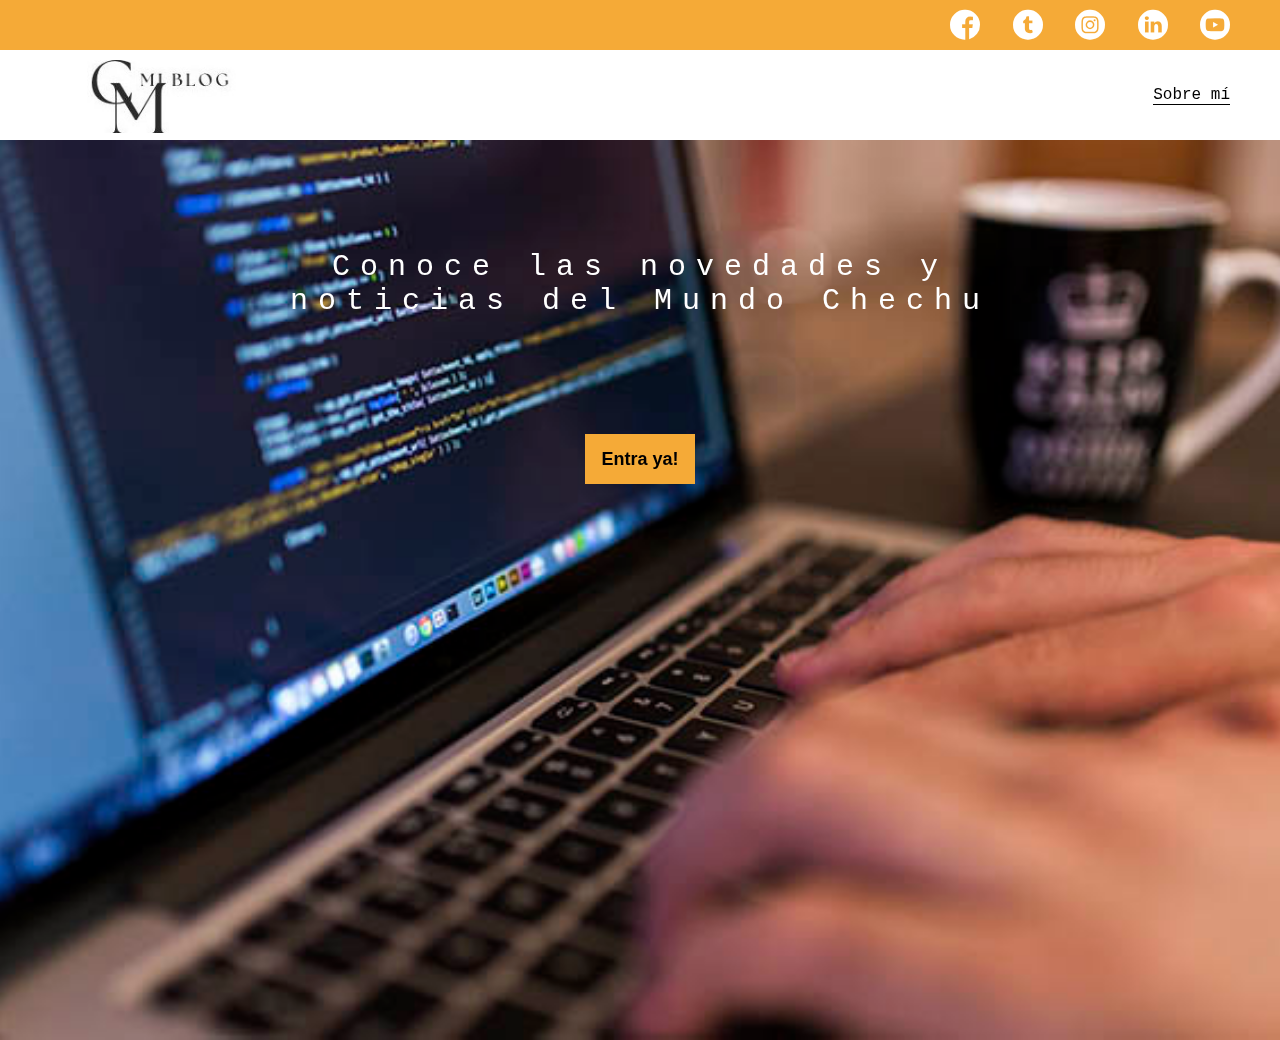
<file: index.html>
<!DOCTYPE html>
<html lang="en">
<head>
    <meta charset="UTF-8">
    <meta http-equiv="X-UA-Compatible" content="IE=edge">
    <meta name="viewport" content="width=device-width, initial-scale=1.0">
    <title>Mi Blog</title>
    <link rel="stylesheet" href="css/main.css">
    <link rel="stylesheet" href="css/font/flaticon.css">
    <link rel="stylesheet" href="css/media-queries.css">
</head>
<body class="home-body">
    <header>
        <section class="header-icons-container">
            <div class="icons">
                <a href=""><span class="flaticon-001-facebook"></span></a>
                <a href=""><span class="flaticon-002-twitter"></span></a>
                <a href=""><span class="flaticon-011-instagram"></span></a>
                <a href=""><span class="flaticon-010-linkedin"></span></a>
                <a href=""><span class="flaticon-008-youtube"></span></a>
            </div>
        </section>
        <nav>
            <section class="nav-logo-container">
                <a href=""><img src="assets/img/Typography Initial Letter Brand Logo.jpg" alt="Logo de mi blog"></a>
            </section>
            <section class="profile-link">
                <a href="">Sobre mí</a>
            </section>
        </nav>
        </section>
    </header>
    <main class="home-main">
        <section>
            <p class="home-main-text">Conoce las novedades y noticias del Mundo Chechu</p>
            <button class="home-main-button">
                <a href="blogs.html">Entra ya!</a>
            </button>
        </section>
    </main>
</body>

</html>
</file>
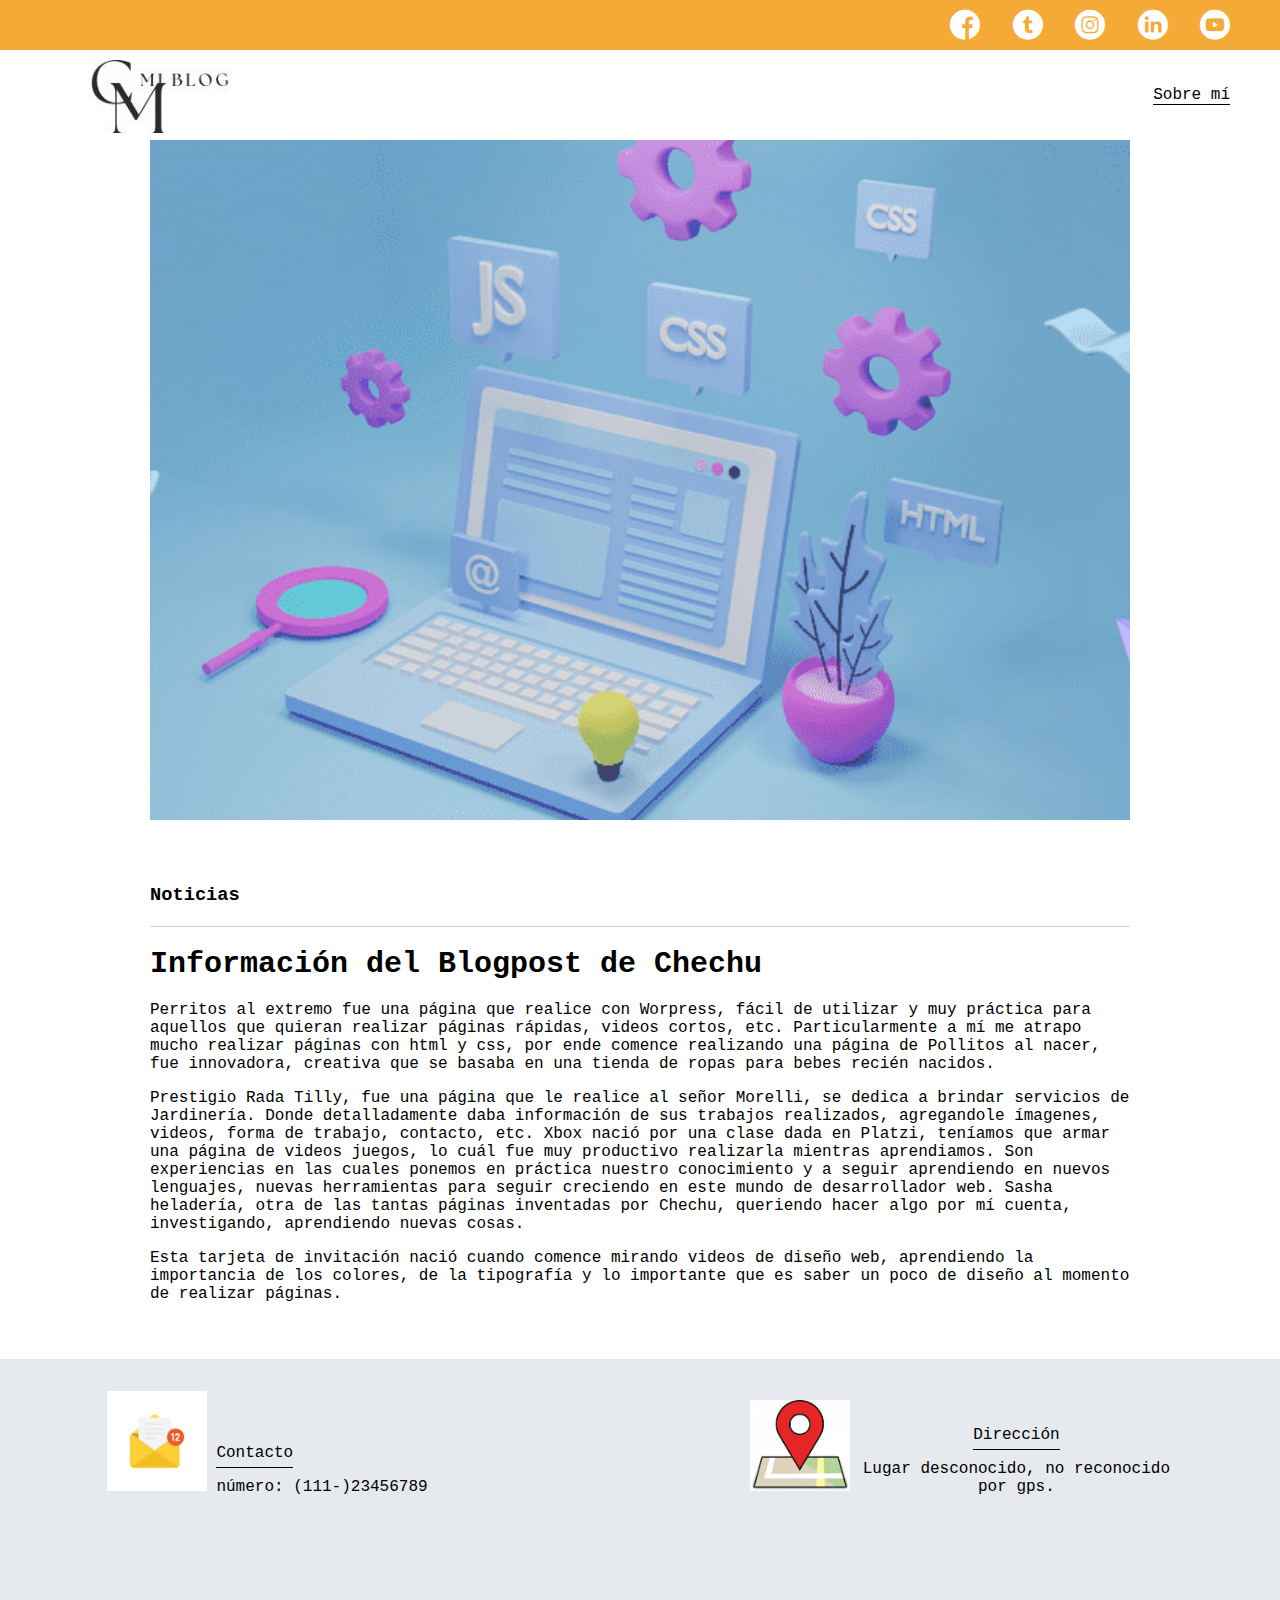
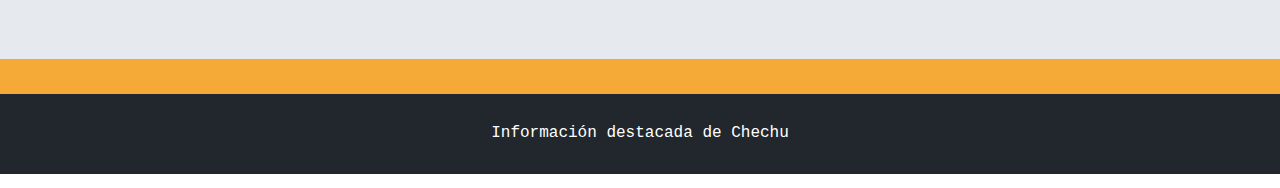
<file: blog.html>
<!DOCTYPE html>
<html lang="en">
<head>
    <meta charset="UTF-8">
    <meta http-equiv="X-UA-Compatible" content="IE=edge">
    <meta name="viewport" content="width=device-width, initial-scale=1.0">
    <title>Blog</title>
    <link rel="stylesheet" href="css/main.css">
    <link rel="stylesheet" href="css/font/flaticon.css">
    <link rel="stylesheet" href="css/media-queries.css">
</head>
<body>
    <header>
        <section class="header-icons-container">
            <div class="icons">
                <a href=""><span class="flaticon-001-facebook"></span></a>
                <a href=""><span class="flaticon-002-twitter"></span></a>
                <a href=""><span class="flaticon-011-instagram"></span></a>
                <a href=""><span class="flaticon-010-linkedin"></span></a>
                <a href=""><span class="flaticon-008-youtube"></span></a>
            </div>
        </section>
        <nav>
            <section class="nav-logo-container">
                <a href=""><img src="assets/img/Typography Initial Letter Brand Logo.jpg" alt="Logo de mi blog"></a>
            </section>
            <section class="profile-link">
                <a href="perfil.html">Sobre mí</a>
            </section>
        </nav>
        </section>
    </header>
    <main>
        <section class="grid-container blogpost-img-container">
            <img src="assets/img/desarrollo-web.png" alt="">
        </section>
        <section class="blogpost-main-container">
            <div class="grid-container">
                <h3>Noticias</h3>
                <article>
                    <h1>Información del Blogpost de Chechu</h1>
                    <p>Perritos al extremo fue una página que realice con Worpress, fácil de utilizar y muy práctica para aquellos que quieran realizar páginas rápidas, videos cortos, etc. Particularmente a mí me atrapo mucho realizar páginas con html y css, por ende comence realizando una página de Pollitos al nacer, fue innovadora, creativa que se basaba en una tienda de ropas para bebes recién nacidos.</p>
                    <p>Prestigio Rada Tilly, fue una página que le realice al señor Morelli, se dedica a brindar servicios de Jardinería. Donde detalladamente daba información de sus trabajos realizados, agregandole ímagenes, videos, forma de trabajo, contacto, etc.
                    Xbox nació por una clase dada en Platzi, teníamos que armar una página de videos juegos, lo cuál fue muy productivo realizarla mientras aprendiamos. Son experiencias en las cuales ponemos en práctica nuestro conocimiento y a seguir aprendiendo en nuevos lenguajes, nuevas herramientas para seguir creciendo en este mundo de desarrollador web.
                    Sasha heladería, otra de las tantas páginas inventadas por Chechu, queriendo hacer algo por mí cuenta, investigando, aprendiendo nuevas cosas. </p>
                    <p>Esta tarjeta de invitación nació cuando comence mirando videos de diseño web, aprendiendo la importancia de los colores, de la tipografía y lo importante que es saber un poco de diseño al momento de realizar páginas.</p>
                </article>
            </div>
        </section>
        <section class="contact-main-container">
            <div>
                <img src="assets/img/msjdetexto.jpg" alt="">
                <div class="contact-left">
                    <a href="">Contacto</a>
                    <p>número: (111-)23456789</p>
                </div>
            </div>
            <div>
                <img src="assets/img/descarga.jpg" alt="">
                <div class="contact-rigth">
                    <a href="">Dirección</a>
                    <p>Lugar desconocido, no reconocido por gps.</p>
                </div>
            </div>
        </section>
    </main>
   
    <footer>
        <p>Información destacada de Chechu</p>
    </footer>
</body>
</html>
</file>
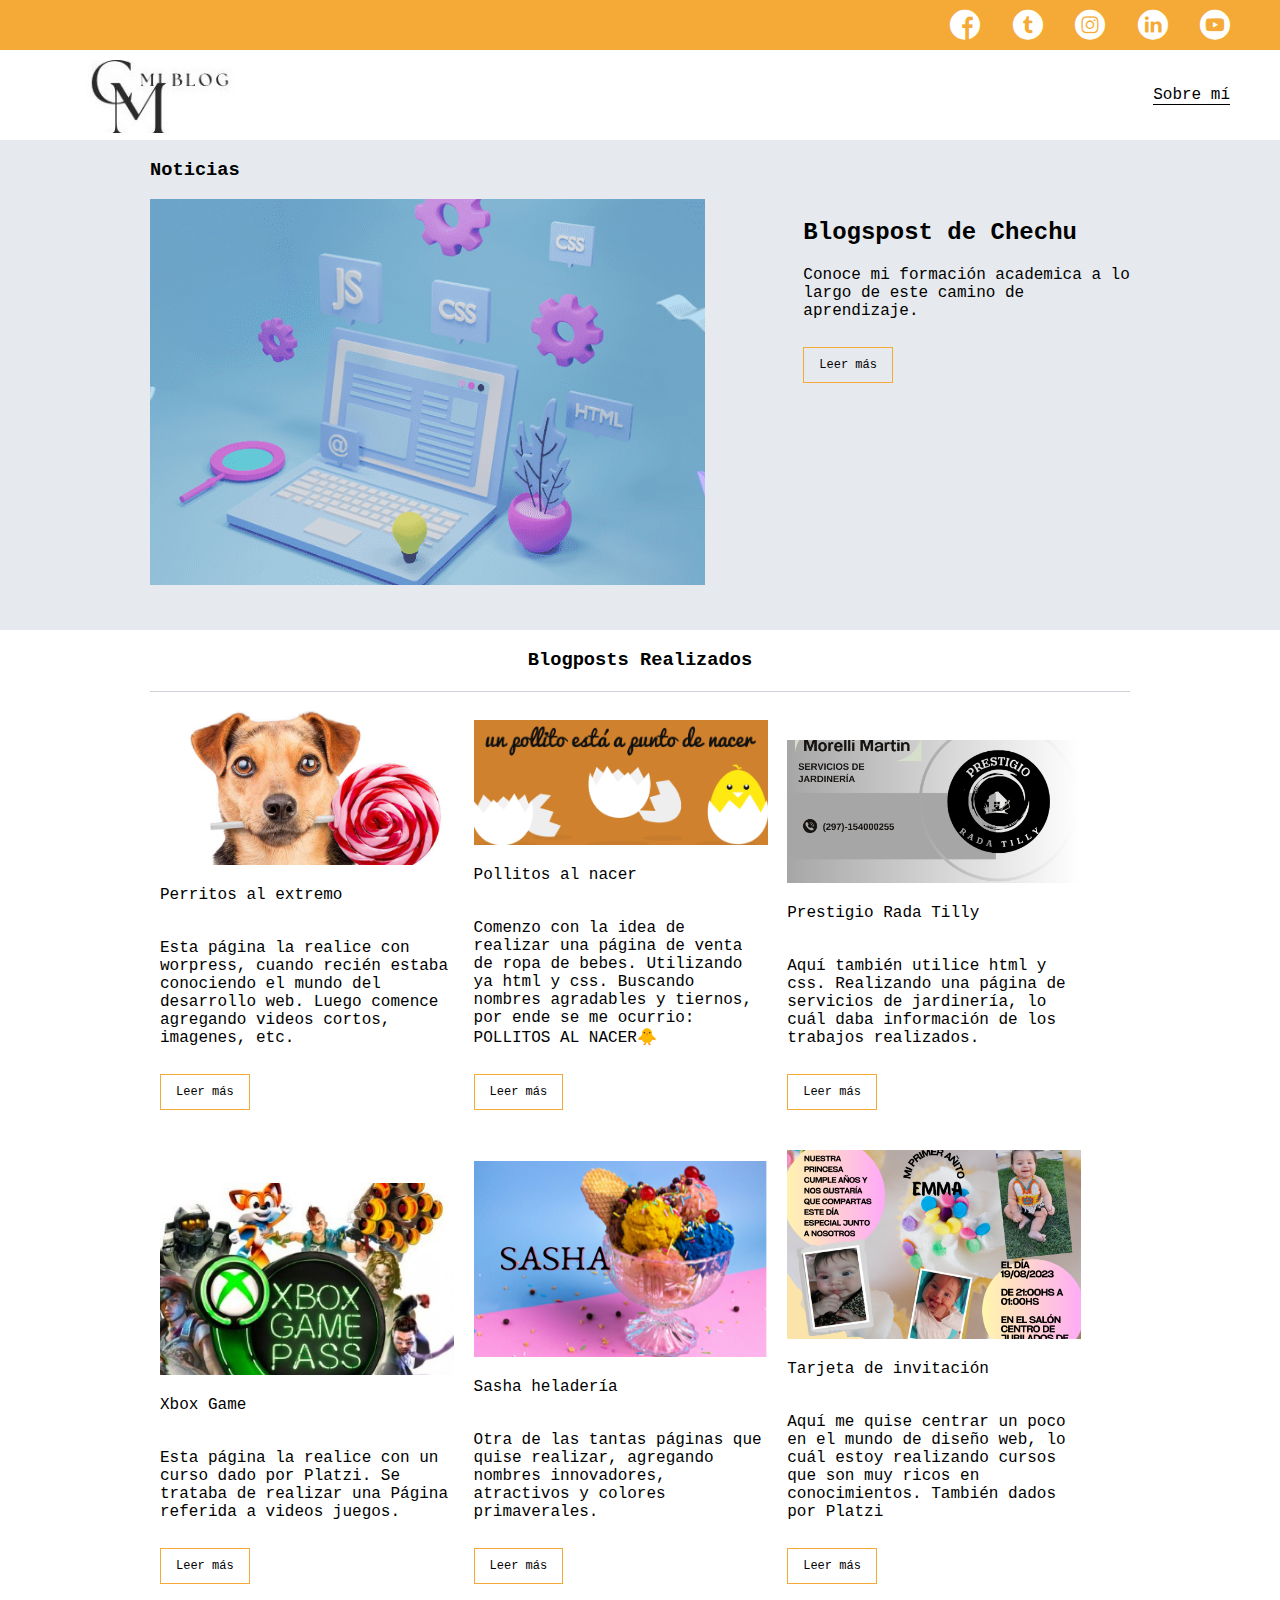
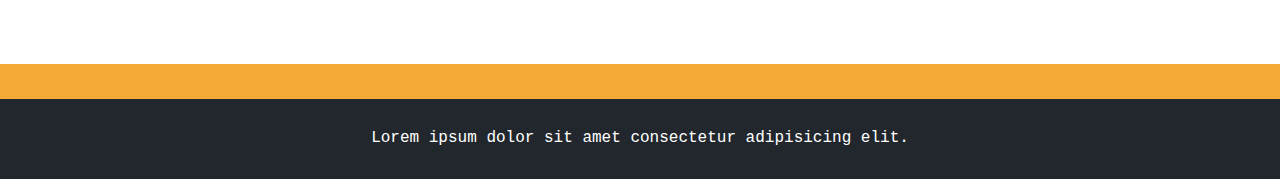
<file: blogs.html>
<!DOCTYPE html>
<html lang="en">
<head>
    <meta charset="UTF-8">
    <meta http-equiv="X-UA-Compatible" content="IE=edge">
    <meta name="viewport" content="width=device-width, initial-scale=1.0">
    <title>Mi Blogs</title>
    <link rel="stylesheet" href="css/main.css">
    <link rel="stylesheet" href="css/font/flaticon.css">
    <link rel="stylesheet" href="css/media-queries.css">
</head>
<body>
    <header>
        <section class="header-icons-container">
            <div class="icons">
                <a href=""><span class="flaticon-001-facebook"></span></a>
                <a href=""><span class="flaticon-002-twitter"></span></a>
                <a href=""><span class="flaticon-011-instagram"></span></a>
                <a href=""><span class="flaticon-010-linkedin"></span></a>
                <a href=""><span class="flaticon-008-youtube"></span></a>
            </div>
        </section>
        <nav>
            <section class="nav-logo-container">
                <a href=""><img src="assets/img/Typography Initial Letter Brand Logo.jpg" alt="Logo de mi blog"></a>
            </section>
            <section class="profile-link">
                <a href="">Sobre mí</a>
            </section>
        </nav>
        </section>
    </header>
    <main class="blogs-main">
        <section class="blogs-news-container">
            <div class="grid-container blogs-main-new">
                <h3>Noticias</h3>
        
            <div class="blogs-news-img-container">
                <img src="assets/img/desarrollo-web.png" alt="">
            </div>
            <div class="blogs-news-info-container">
                    <h2>Blogspost de Chechu</h2>
                    <p>Conoce mi formación academica a lo largo
                        de este camino de aprendizaje.
                    </p>
                    <a href="blog.html" class="blogs-button">Leer más</a>
            </div>
            </div> 
        </section>
        <section class="blogs-posts-container">
        <div class="grid-container">
            <h3>Blogposts Realizados</h3>
            <article class="post-container">
                <img src="assets/img/Azúcar-en-perros.jpg" alt="">
                <p>Perritos al extremo</p>
                <p>Esta página la realice con worpress,
                   cuando recién estaba conociendo
                   el mundo del desarrollo web. Luego comence agregando videos cortos, imagenes, etc.</p>
                <a href="blog.html" class="blogs-button">Leer más</a>
            </article>

            <article class="post-container">
                <img src="assets/img/Amarillo Naranja Huevo Nacer Pollito Fiesta Prenatal Tarjeta.png" alt="">
                <p>Pollitos al nacer</p>
                <p>Comenzo con la idea de realizar una página de venta de ropa de bebes. Utilizando ya html y css. Buscando nombres agradables y tiernos, por ende se me ocurrio: POLLITOS AL NACER🐥 </p>
                <a href="blog.html" class="blogs-button">Leer más</a>
            </article>

            <article class="post-container">
                <img src="assets/img/tarjeta de presentacion asesor de marketing digital profesional marron y beige.png" alt="">
                <p>Prestigio Rada Tilly</p>
                <p>Aquí también utilice html y css. Realizando una página de servicios de jardinería, lo cuál daba información de los trabajos realizados. </p>
                <a href="blog.html" class="blogs-button">Leer más</a>
            </article>

            <article class="post-container">
                <img src="assets/img/xbox.jpg" alt="">
                <p>Xbox Game</p>
                <p>Esta página la realice con un curso dado por Platzi. Se trataba de realizar una Página referida a videos juegos. </p>
                <a href="blog.html" class="blogs-button">Leer más</a>
            </article>

            <article class="post-container">
                <img src="assets/img/sasha.png" alt="">
                <p>Sasha heladería</p>
                <p>Otra de las tantas páginas que quise realizar, agregando nombres innovadores, atractivos y colores primaverales.</p>
                <a href="blog.html" class="blogs-button">Leer más</a>
            </article>

            <article class="post-container">
                <img src="assets/img/tarjeta de invitación.png" alt="">
                <p>Tarjeta de invitación</p>
                <p>Aquí me quise centrar un poco en el mundo de diseño web, lo cuál estoy realizando cursos que son muy ricos en conocimientos. También dados por Platzi </p>
                <a href="blog.html" class="blogs-button">Leer más</a>
            </article>
            </div>
        </section>
    </main>
    <footer>
        <p>Lorem ipsum dolor sit amet consectetur adipisicing elit.  </p>
    </footer>
  
</body>

</html>
</file>
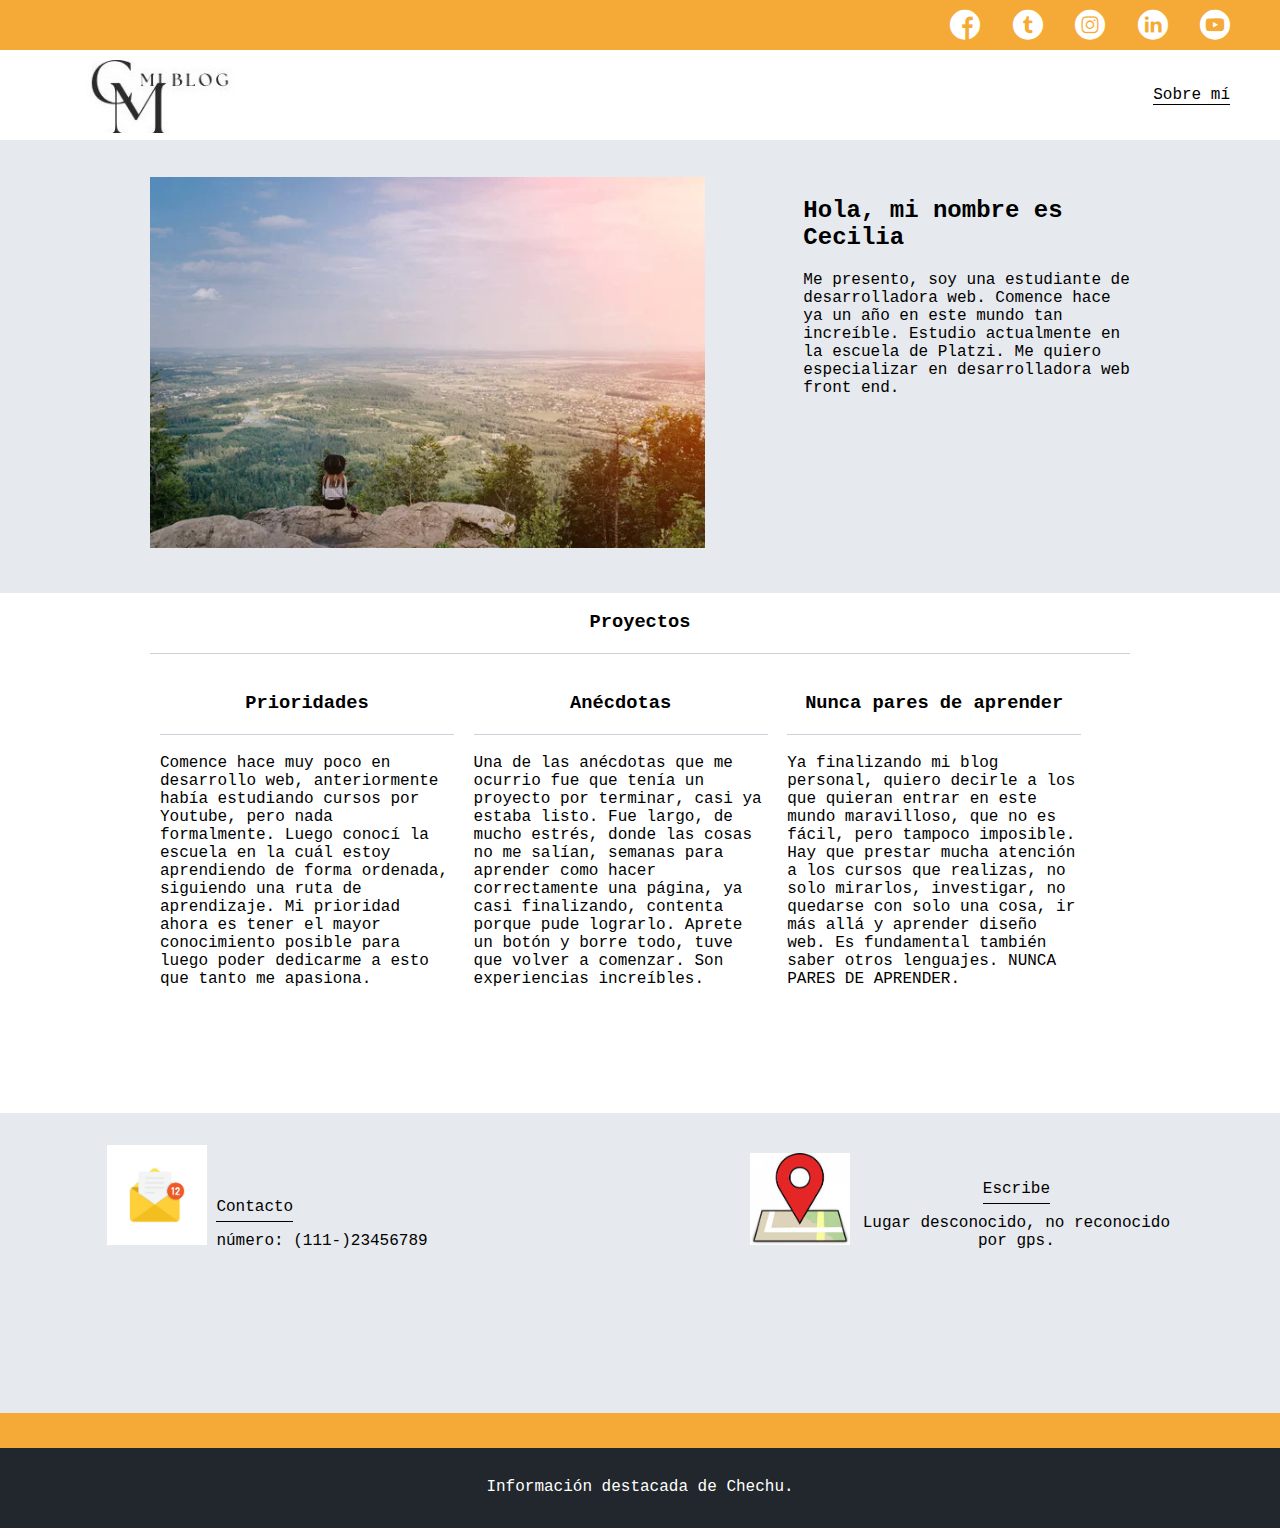
<file: perfil.html>
<!DOCTYPE html>
<html lang="en">
<head>
    <meta charset="UTF-8">
    <meta http-equiv="X-UA-Compatible" content="IE=edge">
    <meta name="viewport" content="width=device-width, initial-scale=1.0">
    <title>Perfil</title>
    <link rel="stylesheet" href="css/main.css">
    <link rel="stylesheet" href="css/font/flaticon.css">
    <link rel="stylesheet" href="css/media-queries.css">
</head>
<body>
    <header>
        <section class="header-icons-container">
            <div class="icons">
                <a href=""><span class="flaticon-001-facebook"></span></a>
                <a href=""><span class="flaticon-002-twitter"></span></a>
                <a href=""><span class="flaticon-011-instagram"></span></a>
                <a href=""><span class="flaticon-010-linkedin"></span></a>
                <a href=""><span class="flaticon-008-youtube"></span></a>
            </div>
        </section>
        <nav>
            <section class="nav-logo-container">
                <a href=""><img src="assets/img/Typography Initial Letter Brand Logo.jpg" alt="Logo de mi blog"></a>
            </section>
            <section class="profile-link">
                <a href="">Sobre mí</a>
            </section>
        </nav>
        </section>
    </header>
    <main class="blogs-main">
        <section class="blogs-news-container">
            <div class="grid-container blogs-main-new">
                <h3></h3>
        
            <div class="blogs-news-img-container">
                <img src="assets/img/paisaje.jpg" alt="">
            </div>
            <div class="blogs-news-info-container">
                    <h2>Hola, mi nombre es Cecilia</h2>
                    <p>Me presento, soy una estudiante de desarrolladora web. Comence hace ya un año en este mundo tan increíble. Estudio actualmente en la escuela de Platzi. Me quiero especializar en desarrolladora web front end.</p>
            </div>
            </div> 
        </section>
        <section class="blogs-posts-container">
        <div class="grid-container">
            <h3>Proyectos</h3>
            <article class="post-container">
                <h3>Prioridades</h3>
                <p>Comence hace muy poco en desarrollo web, anteriormente había estudiando cursos por Youtube, pero nada formalmente. Luego conocí la escuela en la cuál estoy aprendiendo de forma ordenada, siguiendo una ruta de aprendizaje. Mi prioridad ahora es tener el mayor conocimiento posible para luego poder dedicarme a esto que tanto me apasiona.  </p>
            </article>

            <article class="post-container">
                <h3>Anécdotas</h3>
                <p>Una de las anécdotas que me ocurrio fue que tenía un proyecto por terminar, casi ya estaba listo. Fue largo, de mucho estrés, donde las cosas no me salían, semanas para aprender como hacer correctamente una página, ya casi finalizando, contenta porque pude lograrlo. Aprete  un botón y borre todo, tuve que volver a comenzar. Son experiencias increíbles.</p>
            </article>

            <article class="post-container">
                <h3>Nunca pares de aprender</h3>
                <p>Ya finalizando mi blog personal, quiero decirle a los que quieran entrar en este mundo maravilloso, que no es fácil, pero tampoco imposible. Hay que prestar mucha atención a los cursos que realizas, no solo mirarlos, investigar, no quedarse con solo una cosa, ir más allá y aprender diseño web. Es fundamental también saber otros lenguajes. NUNCA PARES DE APRENDER.</p>
            </article>
         </div>
        </section>  
    </main>
    <section class="contact-main-container">
        <div>
            <img src="assets/img/msjdetexto.jpg" alt="">
            <div class="contact-left">
                <a href="">Contacto</a>
                <p>número: (111-)23456789</p>
            </div>
        </div>
        <div>
            <img src="assets/img/descarga.jpg" alt="">
            <div class="contact-rigth">
                <a href="">Escribe</a>
                <p>Lugar desconocido, no reconocido por gps.</p>
            </div>
        </div>
    </section>   
    <footer>
        <p>Información destacada de Chechu.  </p>
    </footer>
  
</body>

</html>
</file>
<file: css/main.css>
@import url('https://fonts.googleapis.com/css2?family=DM+Sans:wght@400;500;700&family=Fasthand&family=Lato:wght@300&family=Roboto:ital,wght@0,400;0,500;0,700;0,900;1,400;1,500;1,700&display=swap');

body{
    font-family: 'Roboto Mono', monospace;
    margin: 0;
    padding: 0; 
}
a{
    text-decoration: none;
    display: inline;
    color: black;
}
.home-body{
    position: fixed;
    top: 0;
    bottom: 0;
    left: 0;
    right: 0;
}
.grid-container{
    max-width: 980px;
    margin: auto;
}
header{
    width: 100%;
    height: 140px;
    display: grid;
    grid-template-rows: 1fr 1fr;
}
header .header-icons-container{
    width: 100%;
    height: 50px;
    display: grid;
    background-color: #F5AA37;
}
header .header-icons-container .icons{
    width: 300px;
    height: auto;
    display: flex;
    justify-items: flex-end;
    align-items: center;
    justify-content: space-between;
    justify-self: end;
    margin-right: 50px;
}
header .icons span{
    color: white;
}
nav{
    display: grid;
    grid-template-columns: 1fr 1fr;
    height: 90px;
}
nav .nav-logo-container{
    margin-left: 50px;
}
nav .nav-logo-container img{
    width: 220px;
    margin-top: 10px;
}
nav .profile-link{
    display: flex;
    align-items: center;
    justify-content: flex-end;
    margin-right: 50px;
}
nav .profile-link a{
    color: black;
    border-bottom: 1px solid black;
}
.home-main{
    display: grid;
    grid-template-columns: 1fr 4fr 1fr;
    height: 100%;
    background-image: url('../assets/img/miblog.png');
    background-position: center;
    background-repeat: no-repeat;
    background-size: cover;
}
.home-main section{
    display: grid;
    grid-column: 2;
    justify-items: center;
    height: 350px;
    margin-top: 80px;
}
.home-main-text{
    font-family:'Roboto mono', monospace ;
    font-size: 30px;
    font-weight: 700px;
    letter-spacing: 10px;
    color:white;
    text-align: center;
}
.home-main-button {
    width: 110px;
    height: 50px;
    background-color: #F5AA37;
    border: 5px solid #F5AA37;
    display: grid;
    align-items: center;
}
.home-main-button a{
    font-weight: 700;
    font-size: 18px;
    color: black;
}

.blogs-main{
    display: grid;
}
.blogs-news-container{
    background-color: #e6e9ed;
    padding: 0 50px 40px;
}
.blogs-main-new{
    display: grid;
    grid-template-columns: 2fr 1fr;
    grid-template-rows: 2fr;
}
.blogs-news-img-container{
    grid-column: 1;
}
.blogs-news-img-container img{
    width:85%;
}
.blogs-news-info-container{
    grid-column: 2;
}
.blogs-news-info-container p{
    margin-bottom: 35px;
}
.blogs-posts-container{
    padding: 0 50px 40px;
}
.blogs-posts-container h3{
    border-bottom: 1px solid #cdd2da;
    padding-bottom: 20px;
    text-align: center;
}
.blogs-button{
    border: 1px solid #F5AA37;
    padding: 10px 15px;
    font-size: 12px;
}
.blogs-posts-container .post-container{
    display: inline-block;
    padding-left: 10px;
    max-width: 30%;
    margin-bottom: 50px;
}
.blogs-posts-container .post-container p{
    margin-bottom: 35px;
    
}
.blogs-posts-container .post-container img{
    width: 100%;
}
footer{
    width: 100%;
    height: 80px;
    background-color:#22272d;
    border-top: 35px solid #F5AA37;
    text-align: center;
}
footer p{
    color: white;
    margin-top: 30px;

}
.blogpost-img-container{
    padding: 0 50px 40px;
}
.blogpost-img-container img{
    width: 100%;
}
.blogpost-main-container{
    padding: 0 50px 40px;
}
.blogpost-main-container h3{
    border-bottom: 1px solid #cdd2da;
    padding-bottom: 20px;
}
.blogpost-main-container article h1{
    font-size: 30px;
}
.contact-main-container{
    width: 100%;
    min-height: 250px;
    background-color: #e6e9ed;
    text-align: center;
    padding-bottom: 50px;
}
.contact-main-container div{
    display: inline-block;
    width: 49.5%;
    height: 100%;
}
.contact-main-container div a{
    border-bottom: 1px solid black;
    padding-bottom: 5px;
}
.contact-main-container .contact-left, .contact-right{
    text-align: initial;
    margin-top: 85px;
}
.contact-main-container img{
    width: 100px;
    
}
</file>
<file: css/font/flaticon.css>
/*
  	Flaticon icon font: Flaticon
  	Creation date: 20/12/2018 09:27
  	*/

@font-face {
  font-family: "Flaticon";
  src: url("./Flaticon.eot");
  src: url("./Flaticon.eot?#iefix") format("embedded-opentype"),
       url("./Flaticon.woff") format("woff"),
       url("./Flaticon.ttf") format("truetype"),
       url("./Flaticon.svg#Flaticon") format("svg");
  font-weight: normal;
  font-style: normal;
}

@media screen and (-webkit-min-device-pixel-ratio:0) {
  @font-face {
    font-family: "Flaticon";
    src: url("./Flaticon.svg#Flaticon") format("svg");
  }
}

[class^="flaticon-"]:before, [class*=" flaticon-"]:before,
[class^="flaticon-"]:after, [class*=" flaticon-"]:after {   
  font-family: Flaticon;
        font-size: 30px;
font-style: normal;
margin-left: 20px;
}

.flaticon-001-facebook:before { content: "\f100"; }
.flaticon-002-twitter:before { content: "\f101"; }
.flaticon-003-whatsapp:before { content: "\f102"; }
.flaticon-004-groupme:before { content: "\f103"; }
.flaticon-005-kik:before { content: "\f104"; }
.flaticon-006-skype:before { content: "\f105"; }
.flaticon-007-periscope:before { content: "\f106"; }
.flaticon-008-youtube:before { content: "\f107"; }
.flaticon-009-itunes:before { content: "\f108"; }
.flaticon-010-linkedin:before { content: "\f109"; }
.flaticon-011-instagram:before { content: "\f10a"; }
.flaticon-012-messenger:before { content: "\f10b"; }
.flaticon-013-twitter-1:before { content: "\f10c"; }
.flaticon-014-snapchat:before { content: "\f10d"; }
.flaticon-015-reddit:before { content: "\f10e"; }
</file>
<file: css/media-queries.css>
@media(max-width:900px){
    .blogs-main-new{
        grid-template-columns: 1fr;
        grid-template-rows: 3fr;
    }
    .blogs-news-img-container{
        grid-row: 2;
    }
    .blogs-news-info-container{
        grid-column: 1;
        grid-row: 3;
    }
    .blogs-posts-container .post-container{
        max-width: 45%;
    }
}
@media(max-width:600px){
    .blogs-posts-container .post-container{
        max-width: 95%;
    }
}
</file>
